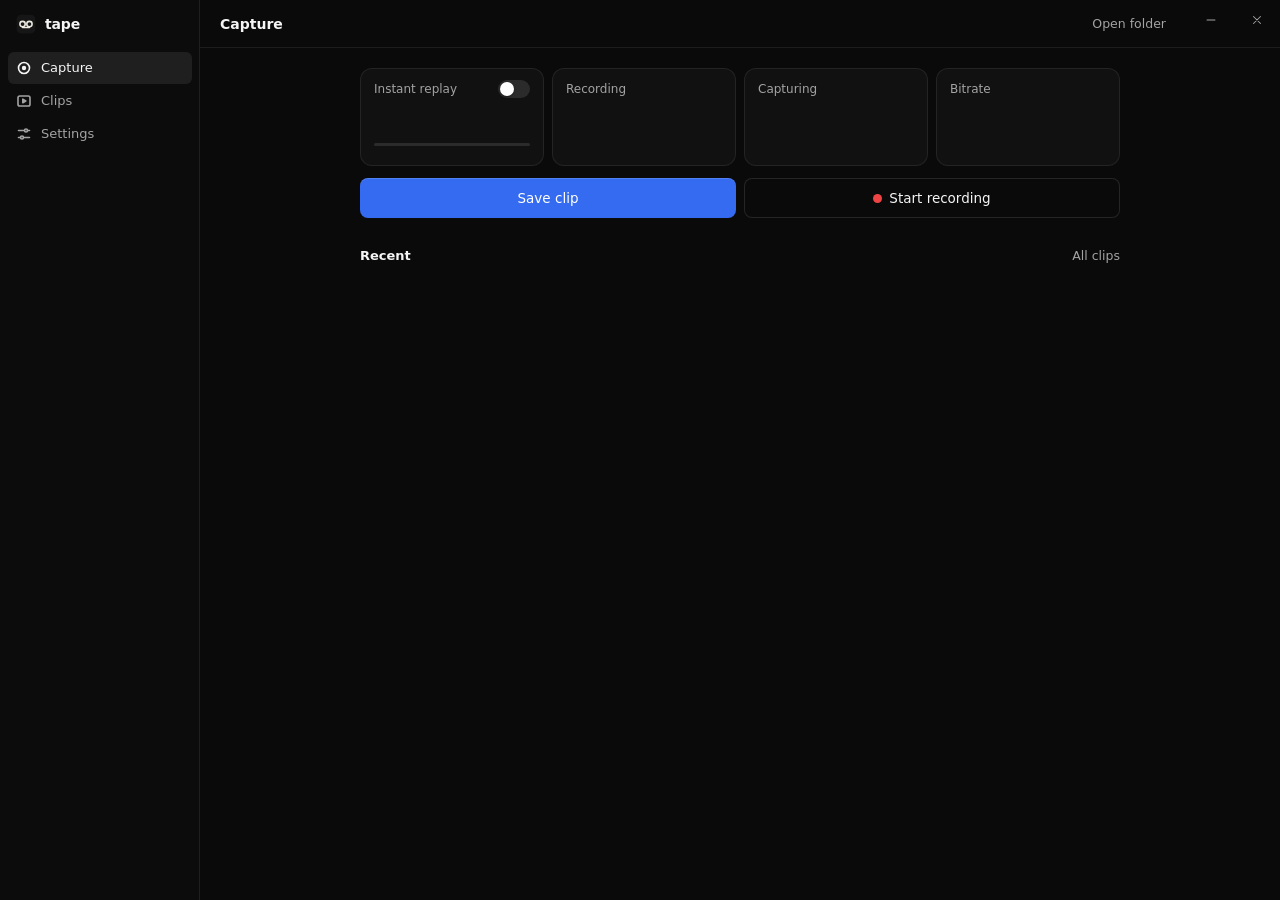
<file: app/ui/index.html>
<!doctype html>
<html lang="en">
<head>
  <meta charset="utf-8" />
  <title>tape</title>
  <link rel="stylesheet" href="style.css" />
</head>
<body data-tab="capture">
  <div class="shell">
    <aside class="nav" data-tauri-drag-region>
      <div class="brand" data-tauri-drag-region>
        <svg class="mark" viewBox="0 0 64 64" aria-hidden="true"><rect x="2" y="2" width="60" height="60" rx="14" fill="#161616"/><circle cx="21" cy="32" r="8.5" fill="none" stroke="#ece8df" stroke-width="5"/><circle cx="43" cy="32" r="8.5" fill="none" stroke="#ece8df" stroke-width="5"/><path d="M21 43.2h22" stroke="#ece8df" stroke-width="5" stroke-linecap="round"/></svg>
        <span data-tauri-drag-region>tape</span>
      </div>
      <nav class="nav-items" role="tablist">
        <button class="nav-tab on press" data-tab-name="capture" role="tab"><svg viewBox="0 0 16 16"><circle cx="8" cy="8" r="5.5"/><circle class="fill" cx="8" cy="8" r="2.2" fill="currentColor" stroke="none"/></svg><span>Capture</span></button>
        <button class="nav-tab press" data-tab-name="gallery" role="tab"><svg viewBox="0 0 16 16"><rect x="2" y="3" width="12" height="10" rx="1.8"/><path d="M6.8 6.2v3.6L9.8 8z" fill="currentColor"/></svg><span>Clips</span></button>
        <button class="nav-tab press" data-tab-name="settings" role="tab"><svg viewBox="0 0 16 16"><path d="M2.5 4.5h6M11.5 4.5h2M2.5 11.5h2M7.5 11.5h6"/><circle cx="10" cy="4.5" r="1.5"/><circle cx="6" cy="11.5" r="1.5"/></svg><span>Settings</span></button>
      </nav>
      <div class="nav-foot">
        <div class="nav-status" id="tb-state"></div>
        <button class="nav-upd press" id="upd" data-act="update" hidden></button>
      </div>
    </aside>

    <main>
      <section class="page" id="page-capture" aria-label="Capture">
        <header class="top" data-tauri-drag-region>
          <h1 data-tauri-drag-region>Capture</h1>
          <div class="sp" data-tauri-drag-region></div>
          <button class="btn sm ghost press" data-act="open-folder">Open folder</button>
        </header>
        <div class="scroll">
          <div class="col">
            <div class="plate">
              <div class="cell"><div class="cell-head"><div class="cap">Instant replay</div><button class="toggle" id="t-replay" data-toggle="replay" role="switch" aria-label="Instant replay"></button></div><div class="val" id="p-replay"></div><div class="meter"><i id="p-replay-fill"></i></div></div>
              <div class="cell"><div class="cell-head"><div class="cap">Recording</div></div><div class="val" id="p-rec"></div><div class="sub" id="p-rec-sub"></div></div>
              <div class="cell"><div class="cell-head"><div class="cap">Capturing</div></div><div class="val" id="p-fps"></div><div class="sub" id="p-fps-sub"></div></div>
              <div class="cell"><div class="cell-head"><div class="cap">Bitrate</div></div><div class="val" id="p-rate"></div><div class="sub" id="p-rate-sub"></div></div>
            </div>
            <div class="quality" id="quality"></div>

            <div class="actions">
              <button class="btn pri big press" id="b-clip" data-act="clip"><span>Save clip</span><kbd id="k-clip"></kbd></button>
              <button class="btn big press" id="b-rec" data-act="record"><i class="rec-dot"></i><span id="b-rec-text">Start recording</span><kbd id="k-rec"></kbd></button>
            </div>

            <div id="alerts"></div>

            <section class="sec">
              <div class="sec-head"><h3>Recent</h3><button class="link" data-tab-name="gallery">All clips</button></div>
              <div class="card clips" id="clips"></div>
            </section>
          </div>
        </div>
      </section>

      <section class="page gallery" id="gallery" aria-label="Clips"></section>

      <section class="page" id="page-settings" aria-label="Settings">
        <header class="top" data-tauri-drag-region><h1 data-tauri-drag-region>Settings</h1><div class="sp" data-tauri-drag-region></div></header>
        <div class="scroll" id="settings-scroll"><div class="col" id="settings"></div></div>
      </section>
    </main>
  </div>

  <div class="win-ctl">
    <button data-act="win-min" title="Minimize" aria-label="Minimize"><svg viewBox="0 0 16 16"><path d="M3.5 8h9"/></svg></button>
    <button class="close" data-act="win-close" title="Close to tray" aria-label="Close to tray"><svg viewBox="0 0 16 16"><path d="M4 4l8 8M12 4l-8 8"/></svg></button>
  </div>

  <div id="report" class="modal" hidden>
    <div class="scrim-bg" data-act="close-report"></div>
    <div class="dialog" role="dialog" aria-modal="true" aria-label="Self-test report">
      <div class="dlg-head">
        <h2>Self-test</h2>
        <div class="sp"></div>
        <button class="btn sm press" data-act="copy-report">Copy</button>
        <button class="btn sm ghost icon press" data-act="close-report" aria-label="Close"><svg viewBox="0 0 16 16"><path d="M4 4l8 8M12 4l-8 8"/></svg></button>
      </div>
      <pre id="report-text"></pre>
    </div>
  </div>
  <div id="links" class="modal" hidden>
    <div class="scrim-bg" data-act="close-links"></div>
    <div class="dialog links-box" role="dialog" aria-modal="true" aria-label="Shared links">
      <div class="dlg-head">
        <h2>Shared links</h2>
        <div class="sp"></div>
        <button class="btn sm ghost icon press" data-act="close-links" aria-label="Close"><svg viewBox="0 0 16 16"><path d="M4 4l8 8M12 4l-8 8"/></svg></button>
      </div>
      <div id="links-body"></div>
    </div>
  </div>
  <div id="toast" class="toast" role="status"></div>
  <script src="shared.js"></script>
  <script src="app.js"></script>
</body>
</html>
</file>
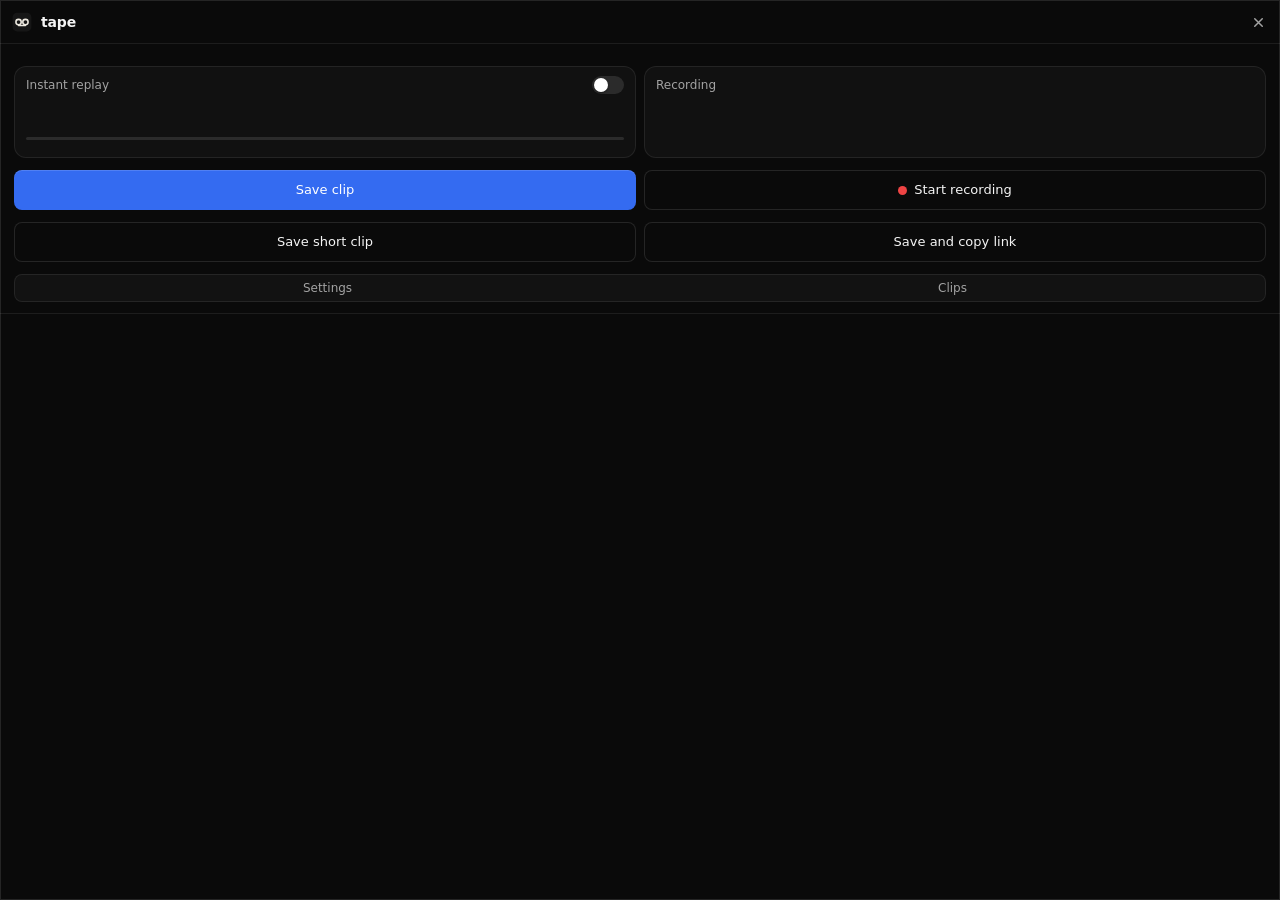
<file: app/ui/overlay.html>
<!doctype html>
<html lang="en">
<head>
  <meta charset="utf-8" />
  <title>tape overlay</title>
  <link rel="stylesheet" href="style.css" />
</head>
<body class="overlay-page" data-pane="settings">
  <header class="ov-head">
    <div class="brand"><svg class="mark" viewBox="0 0 64 64" aria-hidden="true"><rect x="2" y="2" width="60" height="60" rx="14" fill="#161616"/><circle cx="21" cy="32" r="8.5" fill="none" stroke="#ece8df" stroke-width="5"/><circle cx="43" cy="32" r="8.5" fill="none" stroke="#ece8df" stroke-width="5"/><path d="M21 43.2h22" stroke="#ece8df" stroke-width="5" stroke-linecap="round"/></svg><span>tape</span></div>
    <div class="nav-status" id="tb-state"></div>
    <div class="sp"></div>
    <button class="btn sm ghost icon press" data-act="hide" title="Close (Esc)" aria-label="Close"><svg viewBox="0 0 16 16"><path d="M4 4l8 8M12 4l-8 8"/></svg></button>
  </header>
  <section class="ov-top">
    <div class="ov-game" id="ov-game"></div>
    <div class="quality" id="quality"></div>
    <div class="plate" style="--cols: 2">
      <div class="cell"><div class="cell-head"><div class="cap">Instant replay</div><button class="toggle" id="t-replay" data-toggle="replay" role="switch" aria-label="Instant replay"></button></div><div class="val" id="p-replay"></div><div class="meter"><i id="p-replay-fill"></i></div></div>
      <div class="cell"><div class="cell-head"><div class="cap">Recording</div></div><div class="val" id="p-rec"></div><div class="sub" id="p-rec-sub"></div></div>
    </div>
    <div class="actions">
      <button class="btn pri big press" id="b-clip" data-act="clip"><span id="b-clip-text">Save clip</span><kbd id="k-clip"></kbd></button>
      <button class="btn big press" id="b-rec" data-act="record"><i class="rec-dot"></i><span id="b-rec-text">Start recording</span><kbd id="k-rec"></kbd></button>
    </div>
    <div class="actions">
      <button class="btn big press" id="b-short" data-act="short-clip"><span id="b-short-text">Save short clip</span><kbd id="k-short"></kbd></button>
      <button class="btn big press" id="b-share" data-act="share-clip" hidden><span>Save and copy link</span><kbd id="k-share"></kbd></button>
    </div>
    <div class="seg ov-tabs">
      <button data-pane-name="settings">Settings</button>
      <button data-pane-name="clips">Clips</button>
    </div>
  </section>
  <section class="ov-pane" id="ov-settings"></section>
  <section class="gallery" id="gallery" aria-label="Clips"></section>
  <div id="toast" class="toast" role="status"></div>
  <script src="shared.js"></script>
  <script src="overlay.js"></script>
</body>
</html>
</file>
<file: app/ui/style.css>
/* tape's windows. The look follows T3 Code, as Backdrop's does: one neutral dark canvas, hairline borders
   instead of shading, small calm type, one accent colour for the thing to press, and every page laid out
   the same way (a nav on the left, a slim header with the page's own actions, then the content). Green
   means working right now, red means recording, yellow means look at this. Kept cheap: no
   backdrop-filter, and motion is transform and opacity only, since this can be open over a game. */
:root {
  --bg: #0a0a0a;
  --nav: #0c0c0c;
  --card: #111111;
  --pop: #161616;
  --border: rgba(255, 255, 255, .08);
  --input: rgba(255, 255, 255, .11);
  --muted: rgba(255, 255, 255, .03);
  --hover: rgba(255, 255, 255, .05);
  --active: rgba(255, 255, 255, .08);

  --fg: #f5f5f5;
  --fg-2: #d4d4d4;
  --muted-fg: #a3a3a3;
  --dim: #737373;

  --primary: oklch(57.1% .21 264);
  --primary-hover: oklch(61% .2 264);
  --primary-fg: #fff;
  --ring: oklch(57.1% .21 264 / .55);

  --live: #34d399;
  --warn: #fbbf24;
  --bad: #f87171;
  --rec: #ef4444;

  --r: 8px;
  --r-md: 6px;
  --r-xl: 12px;
  --ease-out: cubic-bezier(.23, 1, .32, 1);
  --head: 48px;
  color-scheme: dark;
}

* { box-sizing: border-box; }
html, body {
  margin: 0; height: 100%; overflow: hidden;
  background: var(--bg); color: var(--fg);
  font: 13px/1.5 "Segoe UI Variable Text", "Segoe UI", -apple-system, system-ui, sans-serif;
  font-variant-numeric: tabular-nums; -webkit-font-smoothing: antialiased;
  user-select: none; -webkit-user-select: none;
}
button, input, select { font: inherit; color: inherit; }
button { cursor: pointer; background: none; border: none; padding: 0; text-align: inherit; }
button:disabled { opacity: .45; cursor: default; }
:focus-visible { outline: 2px solid var(--ring); outline-offset: 1px; }
::selection { background: oklch(57.1% .21 264 / .4); }
svg { width: 16px; height: 16px; flex: none; fill: none; stroke: currentColor; stroke-width: 1.6; stroke-linecap: round; stroke-linejoin: round; }
.sp { flex: 1; }

.press { transition: transform 120ms var(--ease-out), background-color 120ms ease, color 120ms ease, box-shadow 120ms ease; }
.press:active:not(:disabled) { transform: scale(.97); }

/* Small labels: stat names in the status cards. */
.cap { color: var(--muted-fg); font-size: 12px; font-weight: 500; }

/* ---------- controls ---------- */

.btn {
  display: inline-flex; align-items: center; justify-content: center; gap: 7px; height: 32px; padding: 0 12px;
  border-radius: var(--r); font-weight: 500; white-space: nowrap; color: var(--fg);
  background: transparent; box-shadow: inset 0 0 0 1px var(--input);
}
.btn svg { width: 15px; height: 15px; }
.btn.pri { background: var(--primary); color: var(--primary-fg); box-shadow: inset 0 1px 0 rgba(255, 255, 255, .14); }
.btn.ghost { box-shadow: none; color: var(--muted-fg); }
.btn.danger { color: var(--bad); }
.btn.sm { height: 28px; padding: 0 10px; font-size: 12.5px; }
.btn.icon { width: 32px; padding: 0; }
.btn.sm.icon { width: 28px; }
.btn.big { flex: 1; min-width: 0; height: 40px; font-size: 13.5px; }
@media (hover: hover) and (pointer: fine) {
  .btn:not(.pri):not(:disabled):hover { background: var(--hover); color: var(--fg); }
  .btn.danger:not(:disabled):hover { background: rgba(248, 113, 113, .1); color: var(--bad); }
  .btn.pri:not(:disabled):hover { background: var(--primary-hover); }
}
.link { color: var(--muted-fg); font-size: 12.5px; font-weight: 500; }
.link:hover { color: var(--fg); }
kbd {
  display: inline-flex; align-items: center; height: 18px; padding: 0 5px; border-radius: 4px; font: 500 11px/1 "Segoe UI", system-ui, sans-serif;
  color: var(--muted-fg); background: var(--muted); box-shadow: inset 0 0 0 1px var(--border);
}
kbd:empty { display: none; }
.btn.pri kbd { color: rgba(255, 255, 255, .8); background: rgba(255, 255, 255, .1); box-shadow: none; }
.rec-dot { width: 9px; height: 9px; border-radius: 50%; background: var(--rec); flex: none; }
.btn.stop .rec-dot { border-radius: 2px; }
.btn.stop { box-shadow: inset 0 0 0 1px rgba(239, 68, 68, .45); }

/* Segmented control (T3's tabs list). */
.seg { display: inline-flex; gap: 2px; padding: 2px; border-radius: var(--r); background: var(--muted); box-shadow: inset 0 0 0 1px var(--border); flex: none; }
.seg button { flex: 1; height: 24px; padding: 0 10px; border-radius: var(--r-md); color: var(--muted-fg); font-size: 12px; font-weight: 500; white-space: nowrap; text-align: center; }
.seg button.on { background: var(--active); color: var(--fg); box-shadow: 0 1px 2px rgba(0, 0, 0, .4), inset 0 0 0 1px var(--border); }
@media (hover: hover) and (pointer: fine) { .seg button:not(.on):not(:disabled):hover { color: var(--fg); } }

.toggle { position: relative; width: 32px; height: 18px; border-radius: 999px; flex: none; background: var(--input); transition: background-color 150ms ease; }
.toggle::after {
  content: ""; position: absolute; top: 2px; left: 2px; width: 14px; height: 14px; border-radius: 50%; background: #fff;
  box-shadow: 0 1px 2px rgba(0, 0, 0, .4); transition: transform 180ms var(--ease-out);
}
.toggle.on { background: var(--primary); }
.toggle.on::after { transform: translateX(14px); }

select, .path, input.text, .keycap {
  flex: 1; min-width: 0; height: 30px; padding: 0 10px; border: 0; border-radius: var(--r); outline: none;
  background: transparent; color: var(--fg-2); font-size: 12.5px; box-shadow: inset 0 0 0 1px var(--input);
}
select {
  padding-right: 28px; appearance: none; cursor: pointer;
  background: transparent url("data:image/svg+xml,%3Csvg xmlns='http://www.w3.org/2000/svg' viewBox='0 0 16 16' fill='none' stroke='%23a3a3a3' stroke-width='1.6' stroke-linecap='round' stroke-linejoin='round'%3E%3Cpath d='M5.5 6 8 3.5 10.5 6M5.5 10 8 12.5 10.5 10'/%3E%3C/svg%3E") no-repeat right 8px center / 14px;
}
select:disabled { opacity: .5; cursor: default; }
select option { background: var(--pop); color: var(--fg); }
select:focus-visible, input.text:focus, .keycap.listening { box-shadow: inset 0 0 0 1px var(--primary), 0 0 0 3px oklch(57.1% .21 264 / .2); }
@media (hover: hover) and (pointer: fine) { select:not(:disabled):hover, .keycap:hover, input.text:hover:not(:focus) { box-shadow: inset 0 0 0 1px rgba(255, 255, 255, .18); } }
input.text { user-select: text; -webkit-user-select: text; }
input.text::placeholder { color: var(--dim); }
.path { display: flex; align-items: center; overflow: hidden; white-space: nowrap; text-overflow: ellipsis; color: var(--muted-fg); }
.keycap { text-align: left; font-weight: 500; }
.keycap.listening { color: var(--muted-fg); }
.keycap.taken { box-shadow: inset 0 0 0 1px rgba(251, 191, 36, .6); }
input[type="range"] { flex: 1; min-width: 0; height: 18px; margin: 0; accent-color: var(--primary); }
.num { min-width: 60px; text-align: right; color: var(--fg-2); font-size: 12.5px; font-weight: 500; }

/* ---------- shell: nav + pages ---------- */

.shell { position: absolute; inset: 0; display: flex; }
.nav { width: 200px; flex: none; display: flex; flex-direction: column; padding: 0 8px 8px; box-shadow: inset -1px 0 0 var(--border); background: var(--nav); }
.brand { display: flex; align-items: center; gap: 9px; height: var(--head); padding: 0 8px; font-size: 14px; font-weight: 600; letter-spacing: -.01em; }
.mark { width: 20px; height: 20px; stroke: none; }
.nav-items { display: flex; flex-direction: column; gap: 1px; margin-top: 4px; }
.nav-tab { display: flex; align-items: center; gap: 9px; height: 32px; padding: 0 8px; border-radius: var(--r-md); color: var(--muted-fg); font-weight: 500; }
.nav-tab .n { margin-left: auto; color: var(--dim); font-size: 12px; font-weight: 400; }
.nav-tab.on { background: var(--active); color: var(--fg); }
@media (hover: hover) and (pointer: fine) { .nav-tab:not(.on):hover { background: var(--hover); color: var(--fg); } }
.nav-foot { margin-top: auto; display: flex; flex-direction: column; gap: 2px; padding-top: 8px; }
.nav-status, .nav-upd { display: flex; align-items: center; gap: 9px; min-width: 0; height: 32px; padding: 0 8px; border-radius: var(--r-md); color: var(--muted-fg); font-weight: 500; white-space: nowrap; }
.nav-status span, .nav-upd span { overflow: hidden; text-overflow: ellipsis; }
.nav-status .dot { width: 7px; height: 7px; margin: 0 4px 0 4px; border-radius: 50%; background: var(--dim); flex: none; }
.nav-status.replay { color: var(--fg-2); }
.nav-status.replay .dot { background: var(--live); box-shadow: 0 0 0 3px rgba(52, 211, 153, .15); }
.nav-status.recording { color: var(--fg); }
.nav-status.recording .dot { background: var(--rec); box-shadow: 0 0 0 3px rgba(239, 68, 68, .18); }
.nav-status.trouble { color: #fcd68a; }
.nav-status.trouble .dot { background: var(--warn); }
.nav-upd svg { width: 15px; height: 15px; }
.nav-upd[hidden] { display: none; }
@media (hover: hover) and (pointer: fine) { .nav-upd:not(:disabled):hover { background: var(--hover); color: var(--fg); } }
.nav-upd.ready { color: var(--primary-fg); background: var(--primary); }
.nav-upd.ready:hover { background: var(--primary-hover) !important; color: var(--primary-fg) !important; }
.nav-upd.busy { cursor: default; color: var(--fg-2); }
.nav-upd.busy:disabled { opacity: 1; }
.nav-upd.spin svg, .nav-upd.busy svg { animation: upd-spin 900ms linear infinite; }
@keyframes upd-spin { to { transform: rotate(360deg); } }

main { flex: 1; min-width: 0; display: flex; }
.page { flex: 1; min-width: 0; min-height: 0; display: flex; flex-direction: column; }
body[data-tab="capture"] .page:not(#page-capture),
body[data-tab="gallery"] .page:not(#gallery),
body[data-tab="settings"] .page:not(#page-settings) { display: none; }

/* Every page starts with this bar: title on the left, the page's own actions on the right. It's also
   what the window is dragged by. Room is left on the right for the window buttons. */
.top { flex: none; height: var(--head); display: flex; align-items: center; gap: 8px; padding: 0 104px 0 20px; box-shadow: inset 0 -1px 0 var(--border); }
.top h1 { margin: 0; font-size: 14px; font-weight: 600; white-space: nowrap; }
.top .count { color: var(--dim); font-size: 13px; font-weight: 400; margin-left: 7px; }

.win-ctl { position: fixed; z-index: 4; top: 0; right: 0; display: flex; height: 40px; }
.win-ctl button { width: 46px; display: flex; align-items: center; justify-content: center; color: var(--muted-fg); transition: background-color 120ms ease; }
.win-ctl button:hover { background: var(--hover); color: var(--fg); }
.win-ctl button.close:hover { background: #c42b1c; color: #fff; }
.win-ctl svg { width: 14px; height: 14px; stroke-width: 1.2; }

.scroll { flex: 1; min-height: 0; overflow-y: auto; padding: 20px 20px 40px; }
.col { max-width: 760px; margin: 0 auto; }

/* ---------- cards and setting rows (T3's settings page) ---------- */

.sec { margin-top: 28px; }
.sec:first-child { margin-top: 0; }
.sec h3 { margin: 0; font-size: 13px; font-weight: 600; }
.sec-head { display: flex; align-items: baseline; justify-content: space-between; }
.sec .card { margin-top: 10px; }
.card { border-radius: var(--r-xl); box-shadow: inset 0 0 0 1px var(--border); background: var(--card); }

.row { display: flex; align-items: center; gap: 16px; min-height: 52px; padding: 10px 16px; }
.card > * + .row { box-shadow: inset 0 1px 0 var(--border); }
.row > .label { flex: 1; min-width: 0; font-weight: 500; color: var(--fg); }
.control { flex: 0 1 360px; min-width: 0; display: flex; align-items: center; justify-content: flex-end; gap: 8px; }
.note { margin: -6px 16px 0; padding-bottom: 12px; color: var(--muted-fg); font-size: 12px; line-height: 1.5; }
.note:empty { display: none; }
.note.warn { color: #fcd68a; }
.card > .note:first-child { margin-top: 0; padding-top: 12px; }
.level { width: min(360px, calc(100% - 32px)); height: 3px; margin: -6px 16px 12px auto; border-radius: 2px; background: var(--input); overflow: hidden; }
.level i { display: block; height: 100%; width: 0; background: var(--live); border-radius: 2px; transition: width 200ms linear; }

/* ---------- capture page ---------- */

.plate { display: grid; grid-template-columns: repeat(var(--cols, 4), minmax(0, 1fr)); gap: 8px; }
.cell { min-width: 0; padding: 12px 14px; border-radius: var(--r-xl); background: var(--card); box-shadow: inset 0 0 0 1px var(--border); }
.cell-head { display: flex; align-items: center; justify-content: space-between; gap: 8px; height: 18px; }
.val { display: flex; align-items: baseline; gap: 5px; margin-top: 6px; min-height: 30px; white-space: nowrap; overflow: hidden; font-size: 22px; font-weight: 600; letter-spacing: -.01em; line-height: 1.3; }
.val small { font-size: 12px; font-weight: 500; color: var(--muted-fg); letter-spacing: 0; }
.val.dim { color: var(--dim); }
.val.live { color: var(--live); }
.val.rec { color: var(--rec); }
.val.warn { color: var(--warn); }
.sub { min-height: 18px; margin-top: 2px; font-size: 12px; color: var(--dim); white-space: nowrap; overflow: hidden; text-overflow: ellipsis; }
.meter { height: 3px; margin: 9px 0 6px; border-radius: 2px; background: var(--input); overflow: hidden; }
.meter i { display: block; height: 100%; width: 0; background: var(--live); border-radius: 2px; transition: width 250ms linear; }
.actions { display: flex; gap: 8px; margin-top: 12px; }
.quality { margin: 8px 2px 0; color: var(--warn); font-size: 12px; line-height: 1.4; }
.quality:empty { display: none; }
.ov-top .quality { margin: -4px 0 10px; }

.alert { margin-top: 10px; padding: 9px 12px; border-radius: var(--r); background: rgba(251, 191, 36, .07); box-shadow: inset 0 0 0 1px rgba(251, 191, 36, .2); color: #fcd68a; font-size: 12.5px; line-height: 1.5; }
.alert b { font-weight: 600; color: #fde5b0; }
.alert .link { color: #fcd68a; text-decoration: underline; text-underline-offset: 3px; }

.clips { overflow: hidden; }
.clip { width: 100%; display: flex; align-items: center; gap: 12px; height: 44px; padding: 0 16px; text-align: left; }
.clip + .clip { box-shadow: inset 0 1px 0 var(--border); }
@media (hover: hover) and (pointer: fine) { .clip:hover { background: var(--hover); } }
.clip .name { flex: 1; min-width: 0; font-weight: 500; white-space: nowrap; overflow: hidden; text-overflow: ellipsis; }
.clip .when { color: var(--muted-fg); font-size: 12px; white-space: nowrap; }
.clip .size { width: 64px; text-align: right; color: var(--dim); font-size: 12px; white-space: nowrap; }
.tag { display: inline-flex; align-items: center; height: 18px; margin-left: 6px; padding: 0 6px; border-radius: 5px; font-size: 11px; font-weight: 500; color: var(--fg-2); background: var(--muted); box-shadow: inset 0 0 0 1px var(--border); vertical-align: 1px; }
.empty-row { padding: 14px 16px; color: var(--muted-fg); font-size: 12.5px; line-height: 1.5; }
.empty { padding: 48px 16px; color: var(--muted-fg); text-align: center; line-height: 1.55; }

/* ---------- clips page ---------- */

.gallery { min-height: 0; min-width: 0; display: flex; flex-direction: column; }
.game-pick { flex: 0 1 220px; height: 28px; }
.grid {
  flex: 1; min-height: 0; overflow-y: auto; display: grid; grid-template-columns: repeat(auto-fill, minmax(200px, 1fr));
  gap: 16px 12px; align-content: start; padding: 16px 20px 28px;
}
.grid .empty { grid-column: 1 / -1; }
.tile { display: block; min-width: 0; border-radius: var(--r); }
.tile:focus-visible { outline-offset: 3px; }
.thumb { position: relative; display: block; aspect-ratio: 16 / 9; overflow: hidden; border-radius: var(--r); background: var(--card); }
.thumb img { display: block; width: 100%; height: 100%; object-fit: cover; }
.thumb::after { content: ""; position: absolute; inset: 0; border-radius: inherit; box-shadow: inset 0 0 0 1px var(--border); pointer-events: none; transition: box-shadow 120ms ease; }
@media (hover: hover) and (pointer: fine) { .tile:hover .thumb::after { box-shadow: inset 0 0 0 1px rgba(255, 255, 255, .25); } }
.length, .kind, .shared {
  position: absolute; display: inline-flex; align-items: center; height: 20px; padding: 0 7px; border-radius: 5px;
  font-size: 11px; font-weight: 600; color: #fff; background: rgba(0, 0, 0, .66); white-space: nowrap;
}
.length { right: 6px; bottom: 6px; }
.kind { left: 6px; bottom: 6px; }
.kind.unfinished { color: var(--warn); }
.shared { right: 6px; top: 6px; color: #a5b4fc; }
.tile .title { display: block; margin-top: 7px; font-weight: 500; white-space: nowrap; overflow: hidden; text-overflow: ellipsis; }
.tile .meta { display: block; color: var(--dim); font-size: 12px; white-space: nowrap; overflow: hidden; text-overflow: ellipsis; }

/* ---------- player: a popup over the dimmed window ---------- */

.scrim { position: fixed; inset: 0; z-index: 5; background: rgba(0, 0, 0, .7); transition: opacity 160ms ease; }
@starting-style { .scrim { opacity: 0; } }
.scrim[hidden] { display: none; }
.player {
  position: fixed; inset: 48px 40px 28px; z-index: 5; display: flex; flex-direction: column; overflow: hidden;
  border-radius: var(--r-xl); background: var(--card); box-shadow: 0 0 0 1px var(--border), 0 30px 80px -20px rgba(0, 0, 0, .9);
  transition: opacity 180ms var(--ease-out), transform 180ms var(--ease-out);
}
@starting-style { .player { opacity: 0; transform: scale(.98); } }
.player[hidden] { display: none; }
.player-bar { flex: none; display: flex; align-items: center; gap: 6px; padding: 10px 12px 10px 18px; box-shadow: inset 0 -1px 0 var(--border); }
.player-info { flex: 1; min-width: 0; }
.player-title { font-weight: 600; font-size: 14px; white-space: nowrap; overflow: hidden; text-overflow: ellipsis; }
.player-meta { color: var(--muted-fg); font-size: 12px; white-space: nowrap; overflow: hidden; text-overflow: ellipsis; }
.player video { flex: 1; min-height: 0; width: 100%; background: #000; }
.player video[hidden] { display: none; }
.player-title .player-name { margin-left: 8px; color: var(--muted-fg); font-weight: 400; font-size: 12.5px; }
.player-title .rename { width: min(420px, 100%); height: 26px; padding: 0 8px; border-radius: var(--r-md); border: none; outline: none; background: var(--muted); box-shadow: inset 0 0 0 1px var(--ring); font-size: 13px; font-weight: 500; user-select: text; -webkit-user-select: text; }
.star-btn.on { color: var(--warn); }
.star-btn.on svg { fill: currentColor; }
#player-trim-btn.on { background: var(--active); color: var(--fg); }
.player-bar .btn[hidden] { display: none; }
.keys-help { display: inline-grid; place-items: center; width: 20px; height: 20px; margin: 0 2px; border-radius: 50%; box-shadow: inset 0 0 0 1px var(--border); color: var(--muted-fg); font-size: 11px; font-weight: 600; cursor: help; }
.star-badge { position: absolute; left: 6px; top: 6px; display: inline-grid; place-items: center; width: 22px; height: 22px; border-radius: 5px; background: rgba(0, 0, 0, .66); color: var(--warn); }
.star-badge svg { width: 13px; height: 13px; fill: currentColor; }

.menu-wrap { position: relative; }
.menu {
  position: absolute; right: 0; top: calc(100% + 6px); z-index: 6; min-width: 200px; padding: 4px; border-radius: var(--r);
  background: var(--pop); box-shadow: 0 0 0 1px var(--border), 0 16px 40px -12px rgba(0, 0, 0, .8);
}
.menu[hidden] { display: none; }
.menu-item { display: flex; align-items: center; width: 100%; height: 30px; padding: 0 10px; border-radius: var(--r-md); font-size: 12.5px; white-space: nowrap; }
.menu-item:hover { background: var(--hover); }
.menu-item.danger { color: var(--bad); }
.menu-item.danger.armed { background: rgba(248, 113, 113, .14); font-weight: 600; }
.menu-sep { height: 1px; margin: 4px 2px; background: var(--border); }

/* Trim: the bar under the video. Handles mark the cut, ticks the keyframes it can start on. */
.trim { flex: none; padding: 12px 16px 12px; box-shadow: inset 0 1px 0 var(--border); }
.trim[hidden] { display: none; }
.trim-track { position: relative; height: 36px; margin: 0 7px; border-radius: var(--r-md); background: var(--muted); box-shadow: inset 0 0 0 1px var(--border); cursor: pointer; touch-action: none; }
.trim-keys i { position: absolute; bottom: 0; width: 1px; height: 7px; background: rgba(255, 255, 255, .22); }
.trim-keys b { position: absolute; top: 0; bottom: 0; width: 2px; margin-left: -1px; background: var(--warn); opacity: .85; }
.trim-sel { position: absolute; top: 0; bottom: 0; background: oklch(57.1% .21 264 / .22); box-shadow: inset 0 2px 0 var(--primary), inset 0 -2px 0 var(--primary); pointer-events: none; }
.trim-head { position: absolute; top: -3px; bottom: -3px; width: 2px; margin-left: -1px; border-radius: 1px; background: var(--fg); pointer-events: none; }
.trim-handle { position: absolute; top: -2px; bottom: -2px; width: 14px; margin-left: -7px; border-radius: 4px; background: var(--primary); cursor: ew-resize; box-shadow: 0 1px 3px rgba(0, 0, 0, .5); }
.trim-handle::after { content: ""; position: absolute; left: 6px; top: 11px; bottom: 11px; width: 2px; border-radius: 1px; background: rgba(255, 255, 255, .7); }
.trim-row { display: flex; align-items: center; gap: 6px; margin-top: 10px; }
.trim-times { margin-left: 8px; color: var(--muted-fg); font-size: 12.5px; white-space: nowrap; }
.trim-times b { color: var(--fg); font-weight: 600; }

.player-note { margin: auto; max-width: 440px; padding: 16px; color: var(--muted-fg); text-align: center; line-height: 1.55; }

/* ---------- dialogs: self-test, shared links ---------- */

.modal { position: fixed; inset: 0; z-index: 7; display: flex; align-items: center; justify-content: center; padding: 40px; }
.modal[hidden] { display: none; }
.scrim-bg { position: absolute; inset: 0; background: rgba(0, 0, 0, .7); transition: opacity 160ms ease; }
@starting-style { .scrim-bg { opacity: 0; } }
.dialog {
  position: relative; display: flex; flex-direction: column; width: min(760px, 100%); max-height: 100%; overflow: hidden;
  border-radius: var(--r-xl); background: var(--card); box-shadow: 0 0 0 1px var(--border), 0 30px 80px -20px rgba(0, 0, 0, .9);
  transition: opacity 180ms var(--ease-out), transform 180ms var(--ease-out);
}
@starting-style { .dialog { opacity: 0; transform: scale(.98); } }
.dlg-head { flex: none; display: flex; align-items: center; gap: 6px; padding: 10px 10px 10px 18px; box-shadow: inset 0 -1px 0 var(--border); }
.dlg-head h2 { margin: 0; font-size: 14px; font-weight: 600; }
pre {
  flex: 1; min-height: 120px; margin: 0; padding: 14px 18px; overflow: auto; color: var(--fg-2); white-space: pre-wrap;
  font: 11.5px/1.6 "Cascadia Mono", Consolas, ui-monospace, monospace; user-select: text; -webkit-user-select: text;
}

.toast {
  position: fixed; right: 16px; bottom: 16px; z-index: 20; max-width: min(420px, 70vw); padding: 10px 14px; border-radius: var(--r);
  background: var(--pop); color: var(--fg); font-size: 12.5px; font-weight: 500; overflow-wrap: anywhere;
  box-shadow: 0 0 0 1px var(--border), 0 16px 40px -12px rgba(0, 0, 0, .8);
  opacity: 0; transform: translateY(8px); pointer-events: none; transition: opacity 180ms ease, transform 180ms var(--ease-out);
}
.toast.show { opacity: 1; transform: none; }
.toast.bad { color: #fecaca; box-shadow: 0 0 0 1px rgba(248, 113, 113, .35), 0 16px 40px -12px rgba(0, 0, 0, .8); }

/* ---------- sharing: the storage ring, limit bar and links list ---------- */

.dim-text { color: var(--muted-fg); font-size: 12.5px; }
.ring { position: relative; display: inline-grid; place-items: center; flex: none; --arc: var(--primary); }
.ring.warn { --arc: var(--warn); }
.ring.bad { --arc: var(--bad); }
.ring svg { display: block; }
.ring-track { fill: none; stroke: var(--input); }
.ring-arc { fill: none; stroke: var(--arc); stroke-linecap: round; transition: stroke-dasharray 400ms ease; }
.ring-mid { position: absolute; inset: 0; display: grid; place-content: center; text-align: center; line-height: 1.1; }
.ring-mid b { font-size: 22px; font-weight: 600; }
.ring-mid small { color: var(--muted-fg); font-size: 11px; }

.cloud-chip { display: inline-flex; align-items: center; gap: 7px; height: 28px; padding: 0 10px 0 6px; border-radius: var(--r); color: var(--muted-fg); font-size: 12px; font-weight: 500; box-shadow: inset 0 0 0 1px var(--input); }
@media (hover: hover) and (pointer: fine) { .cloud-chip:hover { color: var(--fg); background: var(--hover); } }
.cloud-chip.warn { color: var(--warn); }
.cloud-chip.bad { color: var(--bad); }

.links-box { width: min(620px, 100%); }
.links-top { display: flex; align-items: center; gap: 22px; padding: 18px; box-shadow: inset 0 -1px 0 var(--border); }
.limit { flex: 1; min-width: 0; }
.limit-head { display: flex; justify-content: space-between; font-size: 13px; font-weight: 600; }
.limit-head span:last-child { color: var(--muted-fg); font-weight: 500; }
.limit-bar { position: relative; height: 6px; margin: 8px 0 7px; border-radius: 3px; background: var(--input); --arc: var(--primary); }
.limit-bar.warn { --arc: var(--warn); }
.limit-bar.bad { --arc: var(--bad); }
.limit-bar i { display: block; height: 100%; border-radius: 3px; background: var(--arc); transition: width 400ms ease; }
.limit-bar b { position: absolute; top: -3px; bottom: -3px; width: 1.5px; background: var(--muted-fg); }
.limit-sub { color: var(--muted-fg); font-size: 12px; line-height: 1.5; }
.links-list { overflow: auto; max-height: 360px; }
.links-list .empty { padding: 28px 16px; }
.link-row { display: flex; align-items: center; gap: 6px; padding: 9px 12px 9px 18px; }
.link-row + .link-row { box-shadow: inset 0 1px 0 var(--border); }
.link-info { flex: 1; min-width: 0; }
.link-name { font-weight: 500; white-space: nowrap; overflow: hidden; text-overflow: ellipsis; }
.link-meta { color: var(--dim); font-size: 12px; }

/* ---------- overlay: a side panel beside the game ---------- */

.overlay-page { display: flex; flex-direction: column; background: var(--bg); box-shadow: inset 0 0 0 1px var(--input); }
.ov-head { flex: none; height: 44px; display: flex; align-items: center; gap: 4px; padding: 0 8px 0 6px; box-shadow: inset 0 -1px 0 var(--border); }
.ov-head .brand { height: auto; padding: 0 8px 0 6px; }
.ov-head .nav-status { padding: 0 6px; font-size: 12.5px; }
.ov-top { flex: none; padding: 12px 14px; box-shadow: inset 0 -1px 0 var(--border); }
.ov-game { margin-bottom: 10px; color: var(--muted-fg); font-size: 12.5px; white-space: nowrap; overflow: hidden; text-overflow: ellipsis; }
.ov-game b { color: var(--fg); font-weight: 600; }
.ov-top .cell { padding: 10px 12px; }
.ov-top .val { font-size: 20px; margin-top: 4px; }
.ov-top .btn.big { padding: 0 8px; font-size: 13px; }
.ov-top .btn.big kbd { display: none; }
.ov-tabs { display: flex; margin-top: 12px; }
.ov-pane { flex: 1; min-height: 0; overflow-y: auto; padding: 14px 14px 16px; }
.ov-pane .sec { margin-top: 18px; }
.ov-pane .sec:first-child { margin-top: 0; }
.ov-pane .sec .card { margin-top: 8px; }
.ov-pane .row { gap: 10px; min-height: 44px; padding: 7px 12px; }
.ov-pane .row > .label { flex: 0 0 92px; color: var(--fg-2); white-space: nowrap; }
.ov-pane .control { flex: 1; }
.ov-pane .num { min-width: 54px; }
.ov-pane .note { margin: -4px 12px 0; padding-bottom: 10px; }
.ov-pane .level { width: auto; margin: -4px 12px 10px 114px; }
.ov-more { display: flex; justify-content: center; padding-top: 12px; }
.overlay-page[data-pane="settings"] #gallery, .overlay-page[data-pane="clips"] #ov-settings { display: none; }
.overlay-page .gallery { flex: 1; }
.overlay-page .gallery-bar { height: auto; flex-wrap: wrap; gap: 8px; padding: 12px 14px; }
.overlay-page .gallery-bar h1, .overlay-page .gallery-bar > .sp { display: none; }
.overlay-page .game-pick { flex: 1 1 100%; }
.overlay-page .gallery-bar .seg { flex: 1; }
.overlay-page .grid { grid-template-columns: repeat(2, minmax(0, 1fr)); gap: 12px 8px; padding: 12px 14px 16px; }
/* While a clip plays the window widens to the left: the panel keeps its place on the right,
   dimmed, and the player takes the rest. --panel matches PANEL_WIDTH in overlay.rs. */
.overlay-page { --panel: 380px; }
.overlay-page.playing { padding-left: calc(100% - var(--panel)); }
.overlay-page .scrim { inset: 0 0 0 auto; width: var(--panel); }
.overlay-page .player { inset: 0 var(--panel) 0 0; border-radius: 0; box-shadow: inset -1px 0 0 var(--border); transition: none; }

/* Narrow windows: the nav shrinks to icons. */
@media (max-width: 960px) {
  .nav { width: 56px; }
  .nav .brand span, .nav-tab span, .nav .nav-status span, .nav-upd span { display: none; }
  .nav-tab, .nav .nav-status, .nav-upd, .nav .brand { justify-content: center; padding: 0; }
  .nav .nav-status .dot { margin: 0; }
}
@media (prefers-reduced-motion: reduce) { *, *::before, *::after { transition-property: opacity, background-color, color !important; animation: none !important; } }

::-webkit-scrollbar { width: 10px; height: 10px; }
::-webkit-scrollbar-thumb { background: rgba(255, 255, 255, .1); border-radius: 5px; border: 3px solid var(--bg); }
::-webkit-scrollbar-thumb:hover { background: rgba(255, 255, 255, .18); }
::-webkit-scrollbar-track { background: transparent; }
</file>
